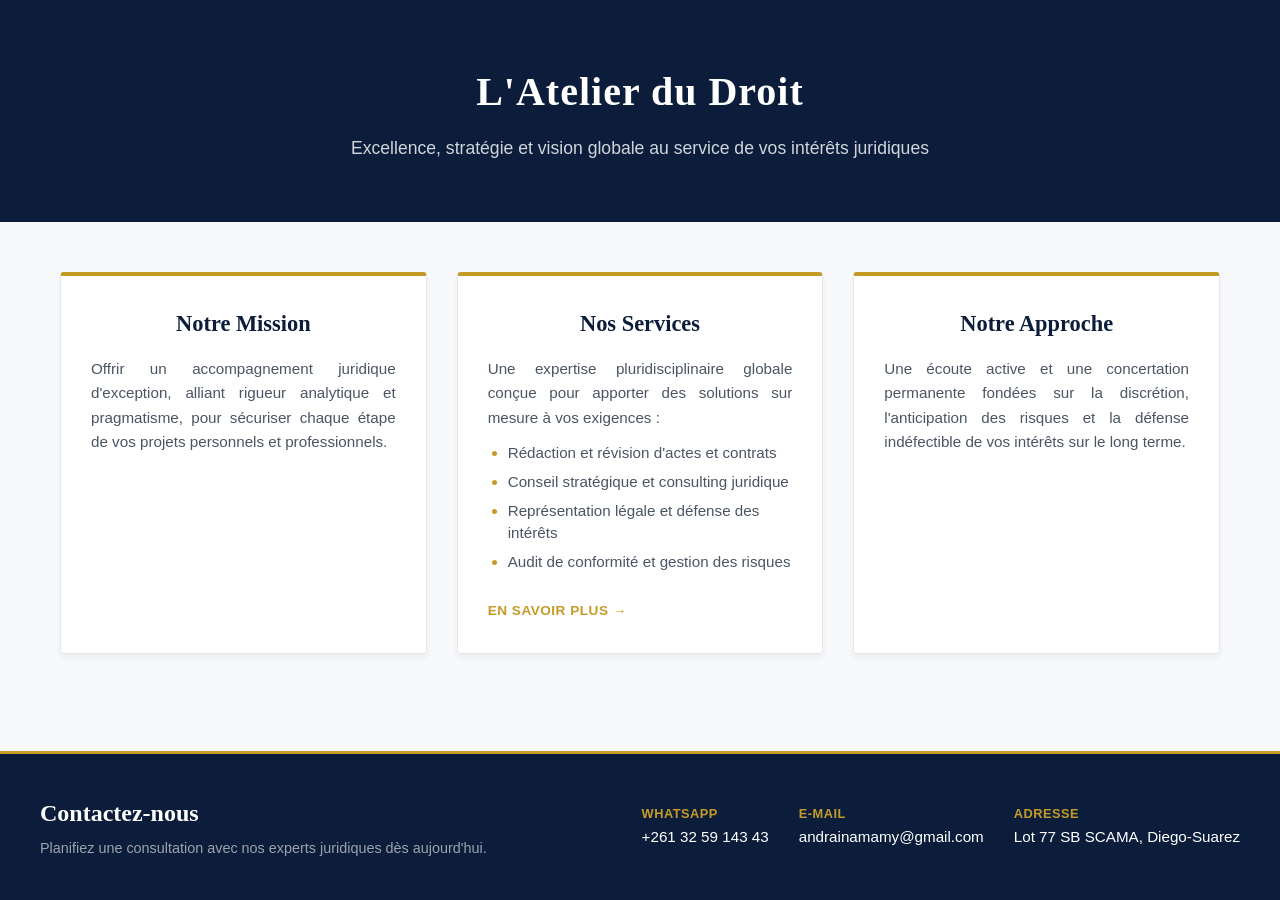
<file: index.html>
<!DOCTYPE html>
<html lang="fr">
<head>
    <meta charset="UTF-8">
    <meta name="viewport" content="width=device-width, initial-scale=1.0">
    <title>L'Atelier du Droit - Cabinet de Conseil Juridique</title>
    <link rel="stylesheet" href="style.css">
</head>
<body>

    <!-- Section En-tête -->
    <header>
        <h1>L'Atelier du Droit</h1>
        <p>Excellence, stratégie et vision globale au service de vos intérêts juridiques</p>
    </header>

    <!-- Contenu Principal: Trois Blocs -->
    <main>
        <section class="services-container">
            
            <!-- Bloc 1 -->
            <article class="service-box">
                <h2>Notre Mission</h2>
                <p>Offrir un accompagnement juridique d'exception, alliant rigueur analytique et pragmatisme, pour sécuriser chaque étape de vos projets personnels et professionnels.</p>
            </article>

            <!-- Bloc 2 -->
            <article class="service-box">
                <div>   
                    <div class="service-content">
                        <h2>Nos Services</h2>
                        <p>Une expertise pluridisciplinaire globale conçue pour apporter des solutions sur mesure à vos exigences :</p>
                    </div>
                    <ul class="service-list">
                        <li>Rédaction et révision d'actes et contrats</li>
                        <li>Conseil stratégique et consulting juridique</li>
                        <li>Représentation légale et défense des intérêts</li>
                        <li>Audit de conformité et gestion des risques</li>
                    </ul>
                    <a href="nos-services.html" class="btn-more">En savoir plus &rarr;</a>
                </div>
            </article>

            <!-- Bloc 3 -->
            <article class="service-box">
                <h2>Notre Approche</h2>
                <p>Une écoute active et une concertation permanente fondées sur la discrétion, l'anticipation des risques et la défense indéfectible de vos intérêts sur le long terme.</p>
            </article>

        </section>
    </main>

    <!-- Bannière de Contact -->
    <footer class="contact-banner">
        <div class="contact-content">
            <div class="contact-info">
                <h3>Contactez-nous</h3>
                <p>Planifiez une consultation avec nos experts juridiques dès aujourd'hui.</p>
            </div>
            
            <div class="contact-details">
                <div class="contact-item">
                    <span>WhatsApp</span>
                    <a href="tel:+261325914343">+261 32 59 143 43</a>
                </div>
                
                <div class="contact-item">
                    <span>E-mail</span>
                    <a href="mailto:andrainamamy@gmail.com">andrainamamy@gmail.com</a>
                </div>

                <div class="contact-item">
                    <span>Adresse</span>
                    <p>Lot 77 SB SCAMA, Diego-Suarez
                        
                    </p>
                </div>
            </div>
        </div>
    </footer>

</body>
</html>
</file>
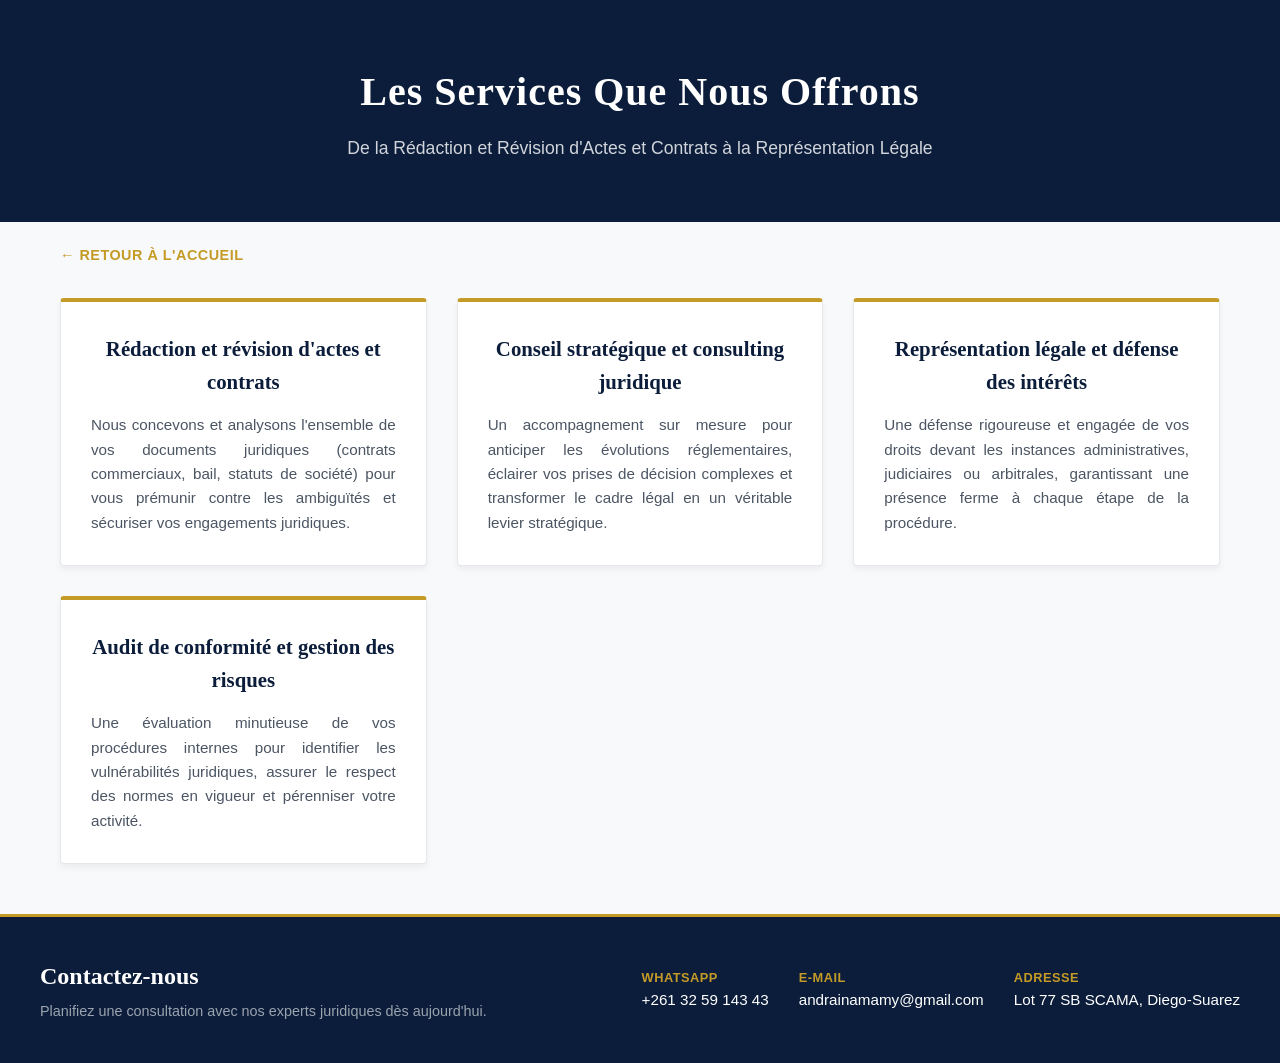
<file: nos-services.html>
<!DOCTYPE html>
<html lang="fr">
<head>
    <meta charset="UTF-8">
    <meta name="viewport" content="width=device-width, initial-scale=1.0">
    <title>Nos Services - L'Atelier du Droit</title>
    <link rel="stylesheet" href="style2.css">
</head>
<body>

    <!-- Section En-tête -->
    <header>
        <h1>Les Services Que Nous Offrons</h1>
        <p>De la Rédaction et Révision d'Actes et Contrats à la Représentation Légale</p>
    </header>

    <!-- Navigation de retour -->
    <nav class="nav-back">
        <a href="index.html">&larr; Retour à l'accueil</a>
    </nav>

    <!-- Contenu Principal : Grille des 4 Services -->
    <main>
        <section class="details-container">

            <article class="detail-card">
                <h2>Rédaction et révision d'actes et contrats</h2>
                <p>Nous concevons et analysons l'ensemble de vos documents juridiques (contrats commerciaux, bail, statuts de société) pour vous prémunir contre les ambiguïtés et sécuriser vos engagements juridiques.</p>
            </article>

            <article class="detail-card">
                <h2>Conseil stratégique et consulting juridique</h2>
                <p>Un accompagnement sur mesure pour anticiper les évolutions réglementaires, éclairer vos prises de décision complexes et transformer le cadre légal en un véritable levier stratégique.</p>
            </article>

            <article class="detail-card">
                <h2>Représentation légale et défense des intérêts</h2>
                <p>Une défense rigoureuse et engagée de vos droits devant les instances administratives, judiciaires ou arbitrales, garantissant une présence ferme à chaque étape de la procédure.</p>
            </article>

            <article class="detail-card">
                <h2>Audit de conformité et gestion des risques</h2>
                <p>Une évaluation minutieuse de vos procédures internes pour identifier les vulnérabilités juridiques, assurer le respect des normes en vigueur et pérenniser votre activité.</p>
            </article>

        </section>
    </main>

    <!-- Bannière de Contact -->
    <footer class="contact-banner">
        <div class="contact-content">
            <div class="contact-info">
                <h3>Contactez-nous</h3>
                <p>Planifiez une consultation avec nos experts juridiques dès aujourd'hui.</p>
            </div>
            
            <div class="contact-details">
                <div class="contact-item">
                    <span>WhatsApp</span>
                    <a href="tel:+261325914343">+261 32 59 143 43</a>
                </div>
                
                <div class="contact-item">
                    <span>E-mail</span>
                    <a href="mailto:andrainamamy@gmail.com">andrainamamy@gmail.com</a>
                </div>

                <div class="contact-item">
                    <span>Adresse</span>
                    <p>Lot 77 SB SCAMA, Diego-Suarez</p>
                </div>
            </div>
        </div>
    </footer>

</body>
</html>
</file>
<file: style.css>
/* --- Réinitialisation & Typographie --- */
* {
    box-sizing: border-box;
    margin: 0;
    padding: 0;
}

body {
    font-family: 'Georgia', 'Times New Roman', serif;
    color: #2c3e50;
    background-color: #f8f9fa;
    line-height: 1.6;
    display: flex;
    flex-direction: column;
    min-height: 100vh;
}

/* --- En-tête --- */
header {
    background-color: #0b1d3a;
    color: #ffffff;
    text-align: center;
    padding: 60px 20px;
}

header h1 {
    font-size: 2.5rem;
    margin-bottom: 10px;
    letter-spacing: 1px;
}

header p {
    font-family: 'Helvetica Neue', Arial, sans-serif;
    font-size: 1.1rem;
    color: #d1d5db;
}

/* --- Disposition des 3 Blocs --- */
main {
    max-width: 1200px;
    margin: 0 auto;
    padding: 50px 20px;
    flex: 1;
}

.services-container {
    display: flex;
    gap: 30px;
    justify-content: space-between;
    flex-wrap: wrap;
}

.service-box {
    background-color: #ffffff;
    border: 1px solid #e5e7eb;
    border-top: 4px solid #c59b27;
    border-radius: 4px;
    padding: 30px;
    flex: 1 1 calc(33.333% - 20px);
    min-width: 280px;
    box-shadow: 0 4px 6px rgba(0, 0, 0, 0.05);
    transition: transform 0.2s ease, box-shadow 0.2s ease;
}

/* --- Hover appliqué UNIQUEMENT au bloc central (2ème enfant) --- */
.service-box:nth-child(2):hover {
    transform: translateY(-5px);
    box-shadow: 0 10px 15px rgba(0, 0, 0, 0.1);
}

/* --- Conteneur interne pour aligner le bouton à droite --- */
.service-content {
    display: flex;
    flex-direction: column;
    justify-content: space-between;
    height: 100%;
}

.service-box h2 {
    font-size: 1.4rem;
    color: #0b1d3a;
    margin-bottom: 15px;
    text-align: center;
}

.service-box p {
    font-family: 'Helvetica Neue', Arial, sans-serif;
    font-size: 0.95rem;
    color: #4b5563;
    text-align: justify;
}

/* --- Style de la liste des services --- */
.service-list {
    margin-top: 12px;
    padding-left: 20px;
    font-family: 'Helvetica Neue', Arial, sans-serif;
    font-size: 0.95rem;
    color: #4b5563;
    text-align: left;
}

.service-list li {
    margin-bottom: 8px;
    line-height: 1.4;
}

.service-list li::marker {
    color: #c59b27;
}

/* --- Bouton "En savoir plus" aligné à droite --- */
.btn-more {
    display: inline-block;
    align-self: flex-end;
    margin-top: 20px;
    font-family: 'Helvetica Neue', Arial, sans-serif;
    font-size: 0.85rem;
    font-weight: bold;
    color: #c59b27;
    text-decoration: none;
    text-transform: uppercase;
    letter-spacing: 0.5px;
    transition: color 0.2s ease, transform 0.2s ease;
}

.btn-more:hover {
    color: #0b1d3a;
    transform: translateX(4px);
}

/* --- Bannière de Contact --- */
.contact-banner {
    background-color: #0b1d3a;
    color: #ffffff;
    padding: 40px 20px;
    margin-top: auto;
    border-top: 3px solid #c59b27;
}

.contact-content {
    max-width: 1200px;
    margin: 0 auto;
    display: flex;
    justify-content: space-between;
    align-items: center;
    flex-wrap: wrap;
    gap: 20px;
}

.contact-info h3 {
    font-size: 1.5rem;
    margin-bottom: 5px;
}

.contact-info p {
    font-family: 'Helvetica Neue', Arial, sans-serif;
    color: #9ca3af;
    font-size: 0.9rem;
}

.contact-details {
    display: flex;
    gap: 30px;
    font-family: 'Helvetica Neue', Arial, sans-serif;
    font-size: 0.95rem;
    flex-wrap: wrap;
}

.contact-item span {
    display: block;
    color: #c59b27;
    font-weight: bold;
    font-size: 0.8rem;
    text-transform: uppercase;
    letter-spacing: 0.5px;
}

.contact-item a {
    color: #ffffff;
    text-decoration: none;
}

.contact-item a:hover {
    text-decoration: underline;
}

/* --- Design Adaptatif (Mobile) --- */
@media (max-width: 768px) {
    .services-container {
        flex-direction: column;
    }

    .contact-content {
        flex-direction: column;
        align-items: flex-start;
    }

    .contact-details {
        flex-direction: column;
        gap: 15px;
    }
}
</file>
<file: style2.css>
/* --- Réinitialisation & Typographie --- */
* {
    box-sizing: border-box;
    margin: 0;
    padding: 0;
}

body {
    font-family: 'Georgia', 'Times New Roman', serif;
    color: #2c3e50;
    background-color: #f8f9fa;
    line-height: 1.6;
    display: flex;
    flex-direction: column;
    min-height: 100vh;
}

/* --- En-tête --- */
header {
    background-color: #0b1d3a;
    color: #ffffff;
    text-align: center;
    padding: 60px 20px;
}

header h1 {
    font-size: 2.5rem;
    margin-bottom: 10px;
    letter-spacing: 1px;
}

header p {
    font-family: 'Helvetica Neue', Arial, sans-serif;
    font-size: 1.1rem;
    color: #d1d5db;
}

/* --- Navigation Retour --- */
.nav-back {
    max-width: 1200px;
    margin: 20px auto 0;
    padding: 0 20px;
    width: 100%;
}

.nav-back a {
    font-family: 'Helvetica Neue', Arial, sans-serif;
    font-size: 0.9rem;
    font-weight: bold;
    color: #c59b27;
    text-decoration: none;
    text-transform: uppercase;
    letter-spacing: 0.5px;
    transition: color 0.2s ease;
}

.nav-back a:hover {
    color: #0b1d3a;
}

/* --- Disposition des cartes de service --- */
main {
    max-width: 1200px;
    margin: 0 auto;
    padding: 30px 20px 50px;
    flex: 1;
    width: 100%;
}

.details-container {
    display: grid;
    grid-template-columns: repeat(auto-fit, minmax(280px, 1fr));
    gap: 30px;
}

.detail-card {
    background-color: #ffffff;
    border: 1px solid #e5e7eb;
    border-top: 4px solid #c59b27;
    border-radius: 4px;
    padding: 30px;
    box-shadow: 0 4px 6px rgba(0, 0, 0, 0.05);
}

.detail-card h2 {
    font-size: 1.3rem;
    color: #0b1d3a;
    margin-bottom: 15px;
    text-align: center;
}

.detail-card p {
    font-family: 'Helvetica Neue', Arial, sans-serif;
    font-size: 0.95rem;
    color: #4b5563;
    text-align: justify;
}

/* --- Bannière de Contact --- */
.contact-banner {
    background-color: #0b1d3a;
    color: #ffffff;
    padding: 40px 20px;
    margin-top: auto;
    border-top: 3px solid #c59b27;
}

.contact-content {
    max-width: 1200px;
    margin: 0 auto;
    display: flex;
    justify-content: space-between;
    align-items: center;
    flex-wrap: wrap;
    gap: 20px;
}

.contact-info h3 {
    font-size: 1.5rem;
    margin-bottom: 5px;
}

.contact-info p {
    font-family: 'Helvetica Neue', Arial, sans-serif;
    color: #9ca3af;
    font-size: 0.9rem;
}

.contact-details {
    display: flex;
    gap: 30px;
    font-family: 'Helvetica Neue', Arial, sans-serif;
    font-size: 0.95rem;
    flex-wrap: wrap;
}

.contact-item span {
    display: block;
    color: #c59b27;
    font-weight: bold;
    font-size: 0.8rem;
    text-transform: uppercase;
    letter-spacing: 0.5px;
}

.contact-item a {
    color: #ffffff;
    text-decoration: none;
}

.contact-item a:hover {
    text-decoration: underline;
}

/* --- Mobile --- */
@media (max-width: 768px) {
    .contact-content {
        flex-direction: column;
        align-items: flex-start;
    }

    .contact-details {
        flex-direction: column;
        gap: 15px;
    }
}
</file>
